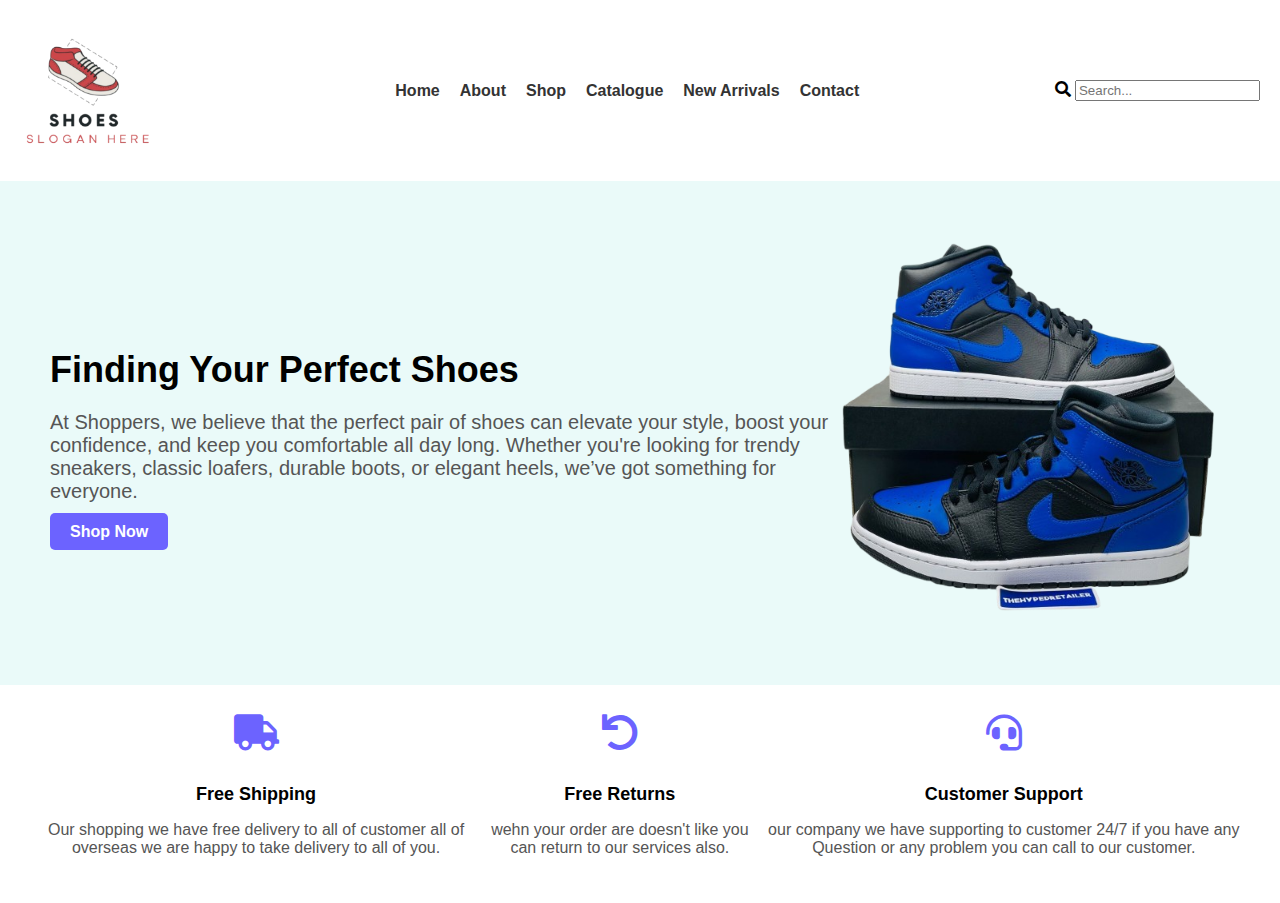
<file: index.html>
<!DOCTYPE html>
<html lang="en">
<head>
    <meta charset="UTF-8">
    <meta name="viewport" content="width=device-width, initial-scale=1.0">
    <title>Shoppers</title>
    <link rel="stylesheet" href="style.css">

</head>
<link href="https://cdnjs.cloudflare.com/ajax/libs/font-awesome/5.15.4/css/all.min.css" rel="stylesheet">
<body>
    <header class="navbar">
        <div class="logo"><img src="./imgae/shoes.png" alt="logo" width="140px"></div>
        <nav>
            <ul class="nav-links">
                <li><a href="#">Home</a></li> 
                <li><a href="about.html">About</a></li>
                <li><a href="#">Shop</a></li>
                <li><a href="#">Catalogue</a></li>
                <li><a href="#">New Arrivals</a></li>
                <li><a href="#">Contact</a></li>
            </nav>
            <div class="search-bar">
                <i class="fas fa-search"></i>
                <input type="text" placeholder="Search...">
            </ul>
        </div>
    </header>

    <section class="hero">
        <div class="hero-content">
            <h1>Finding Your Perfect Shoes</h1>
            <p>At Shoppers, we believe that the perfect pair of shoes can elevate your style, boost your confidence, and keep you comfortable all day long. Whether you're looking for trendy sneakers, classic loafers, durable boots, or elegant heels, we’ve got something for everyone.</p>
            <a href="#" class="btn">Shop Now</a>
        </div>
        <div class="hero-image">
            <img src="./imgae/jordan.png" width="400px" alt="Shoes" >
        </div>
    </section>

    <section class="features">
        <div class="feature">
            <i class="fas fa-truck"></i>
            <h3>Free Shipping</h3>
            <p> Our shopping we have free delivery to all of customer all of overseas we are happy to take delivery to all of you.</p>
        </div>
        <div class="feature">
            <i class="fas fa-undo"></i>
            <h3>Free Returns</h3>
            <p>wehn your order are doesn't like you can return to our services also.</p>
        </div>
        <div class="feature">
            <i class="fas fa-headset"></i>
            <h3>Customer Support</h3>
            <p>our company we have supporting to customer 24/7 if you have any Question or any problem you can call to our customer.</p>
        </div>
    </section>
</body>
</html>
</file>
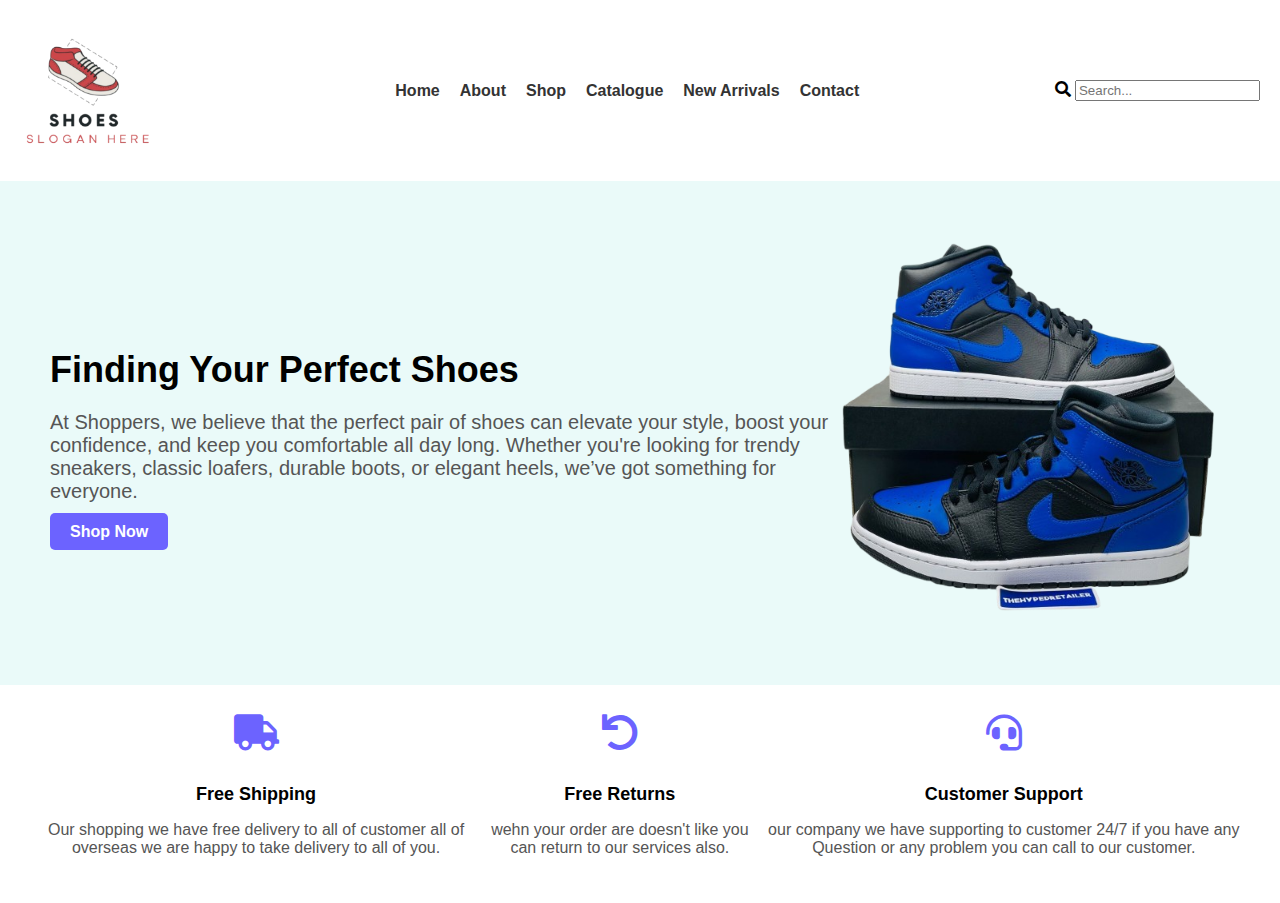
<file: about.html>
<!DOCTYPE html>
<html lang="en">
<head>
    <meta charset="UTF-8">
    <meta name="viewport" content="width=device-width, initial-scale=1.0">
    <title>Shoppers</title>
    <link rel="stylesheet" href="style.css">

</head>
<link href="https://cdnjs.cloudflare.com/ajax/libs/font-awesome/5.15.4/css/all.min.css" rel="stylesheet">
<body>
    <header class="navbar">
        <div class="logo"><img src="./imgae/shoes.png" alt="logo" width="140px"></div>
        <nav>
            <ul class="nav-links">
                <li><a href="#">Home</a></li> 
                <li><a href="#">About</a></li>
                <li><a href="#">Shop</a></li>
                <li><a href="#">Catalogue</a></li>
                <li><a href="#">New Arrivals</a></li>
                <li><a href="#">Contact</a></li>
            </nav>
            <div class="search-bar">
                <i class="fas fa-search"></i>
                <input type="text" placeholder="Search...">
            </ul>
        </div>
    </header>

    <section class="hero">
        <div class="hero-content">
            <h1>Finding Your Perfect Shoes</h1>
            <p>At Shoppers, we believe that the perfect pair of shoes can elevate your style, boost your confidence, and keep you comfortable all day long. Whether you're looking for trendy sneakers, classic loafers, durable boots, or elegant heels, we’ve got something for everyone.</p>
            <a href="#" class="btn">Shop Now</a>
        </div>
        <div class="hero-image">
            <img src="./imgae/jordan.png" width="400px" alt="Shoes" >
        </div>
    </section>

    <section class="features">
        <div class="feature">
            <i class="fas fa-truck"></i>
            <h3>Free Shipping</h3>
            <p> Our shopping we have free delivery to all of customer all of overseas we are happy to take delivery to all of you.</p>
        </div>
        <div class="feature">
            <i class="fas fa-undo"></i>
            <h3>Free Returns</h3>
            <p>wehn your order are doesn't like you can return to our services also.</p>
        </div>
        <div class="feature">
            <i class="fas fa-headset"></i>
            <h3>Customer Support</h3>
            <p>our company we have supporting to customer 24/7 if you have any Question or any problem you can call to our customer.</p>
        </div>
    </section>
</body>
</html>
</file>
<file: style.css>
/* General Styles */
body {
    font-family: Arial, sans-serif;
    margin: 0;
    padding: 0;
    box-sizing: border-box;
}

a {
    text-decoration: none;
    color: inherit;
}

/* Navbar */
.navbar {
    display: flex;
    justify-content: space-between;
    align-items: center;
    padding: 20px;
    background-color: #fff;
    box-shadow: 0 2px 5px rgba(0, 0, 0, 0.1);
}

.nav-links {
    list-style: none;
    display: flex;
    gap: 20px;
}

.nav-links li a {
    color: #333;
    font-weight: bold;
}

.icons i {
    margin-left: 30px;
    font-size: 18px;
    cursor: pointer;
}

/* Hero Section */
.hero {
    display: flex;
    justify-content: space-between;
    align-items: center;
    padding: 50px;
    background-color: #eafaf9;
}

.hero-content h1 {
    font-size: 36px;
    margin-bottom: 15px;
}

.hero-content p {
    font-size: 20px;
    margin-bottom: 20px;
    color: #555;
}

.hero-content .btn {
    background-color: #6c63ff;
    color: #fff;
    padding: 10px 20px;
    border-radius: 5px;
    font-weight: bold;
}

/* Features Section */
.features {
    display: flex;
    justify-content: space-around;
    padding: 30px;
    background-color: #fff;
}

.feature {
    text-align: center;
    max-width: 600px;
}

.feature i {
    font-size: 36px;
    color: #6c63ff;
    margin-bottom: 15px;
}

.feature h3 {
    font-size: 18px;
    margin-bottom: 10px;
}

.feature p {
    color: #555;
}
</file>
